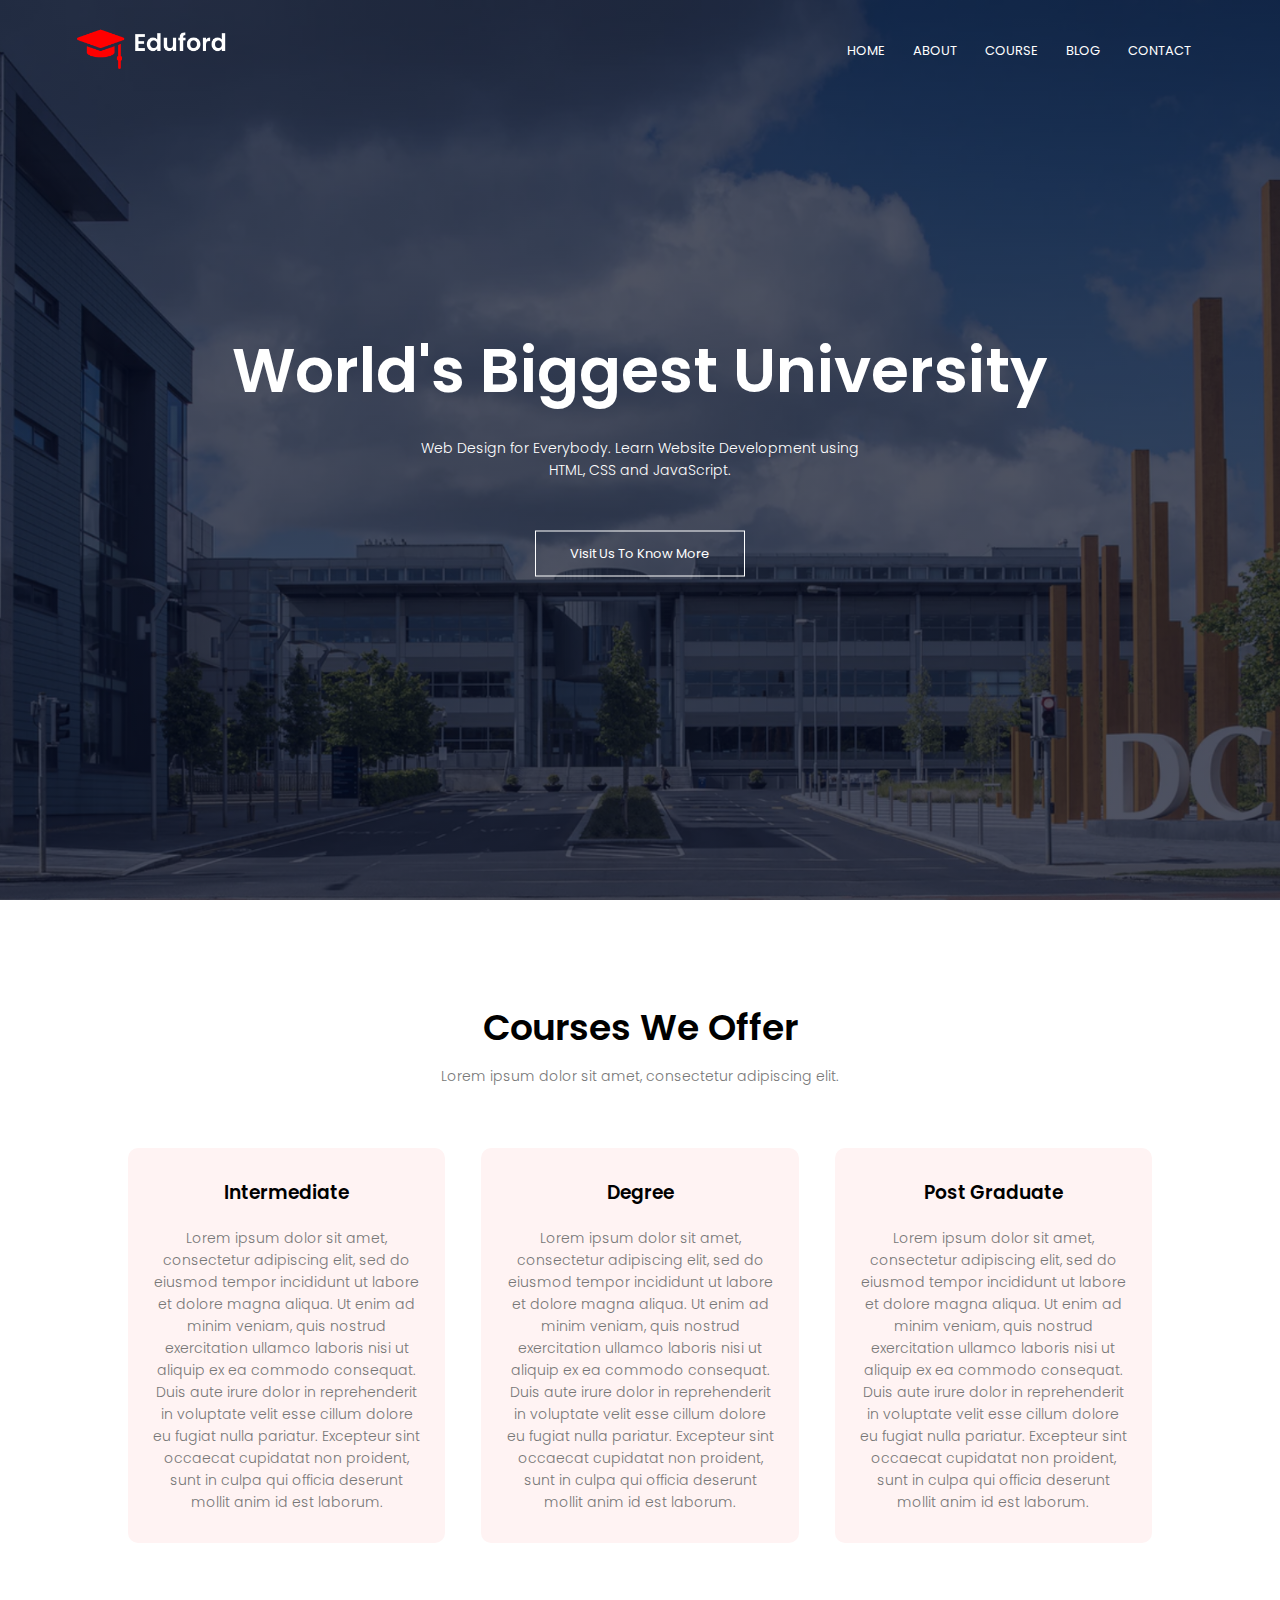
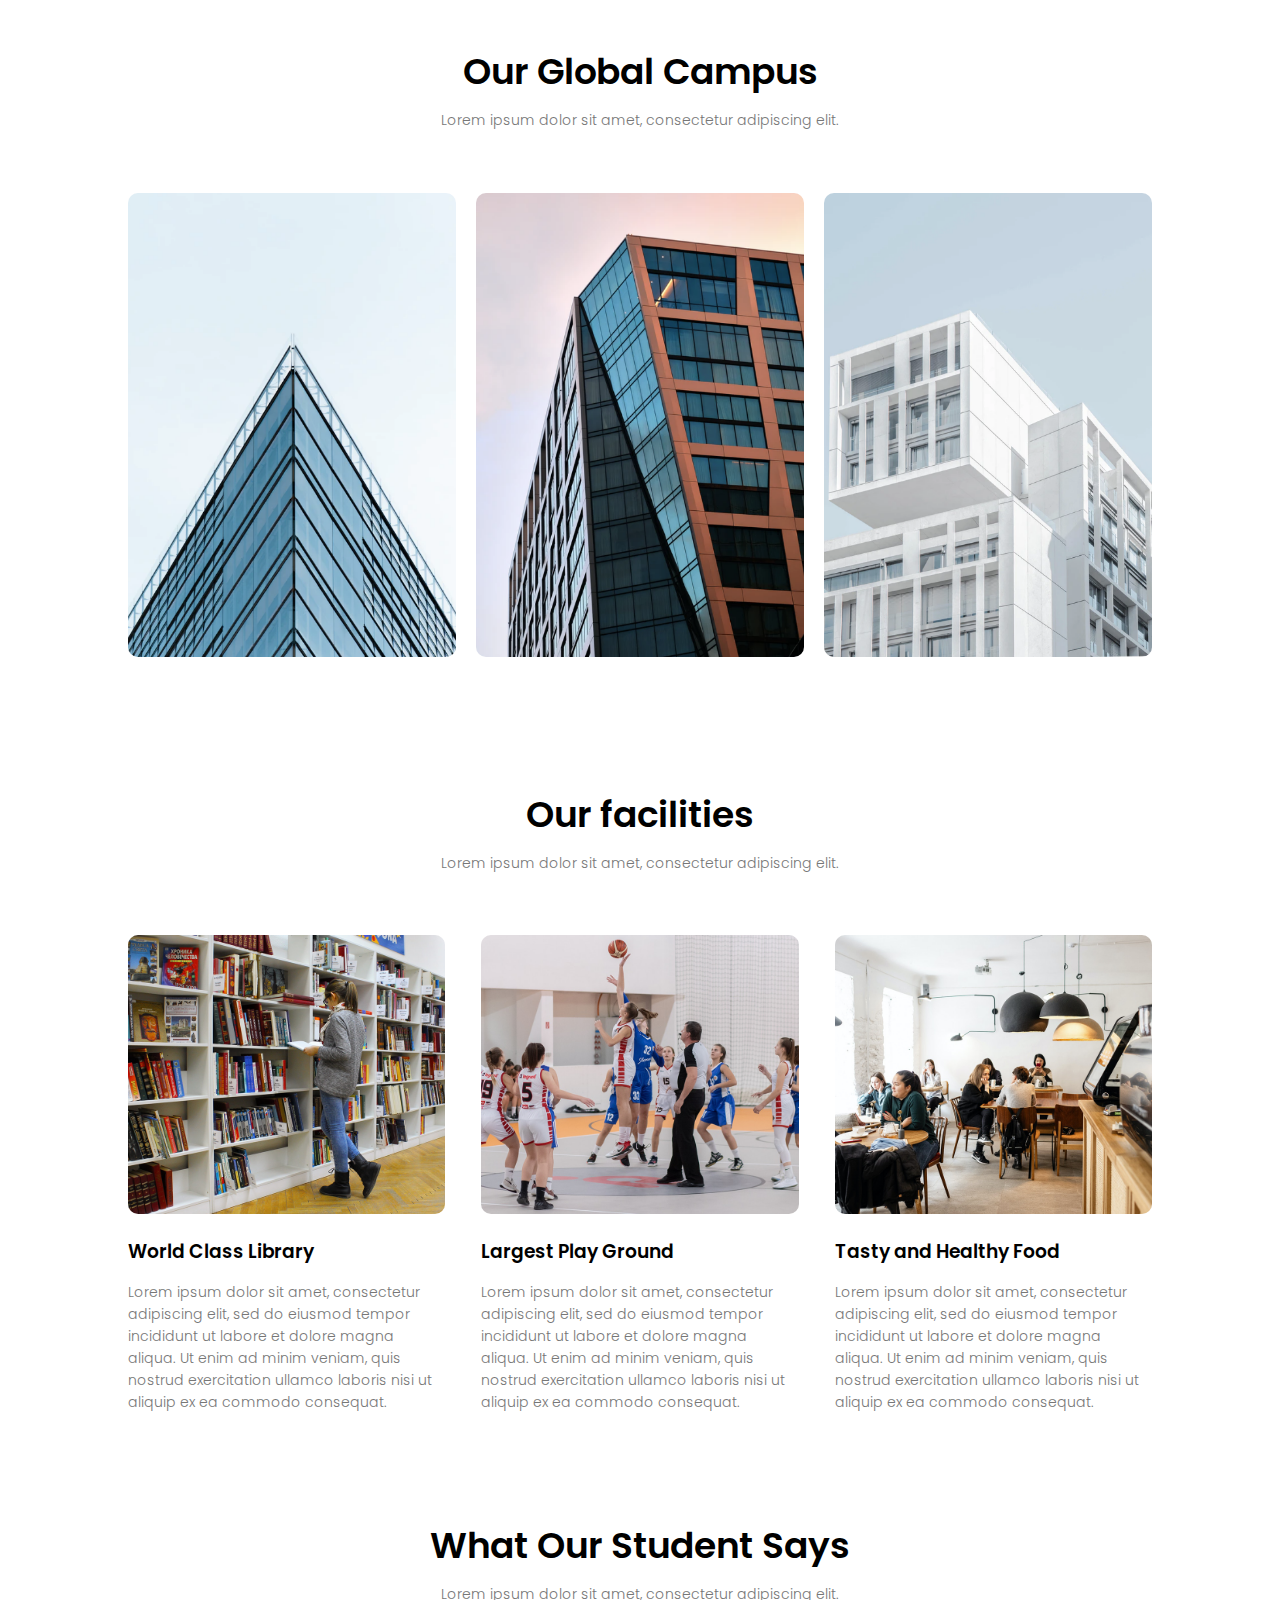
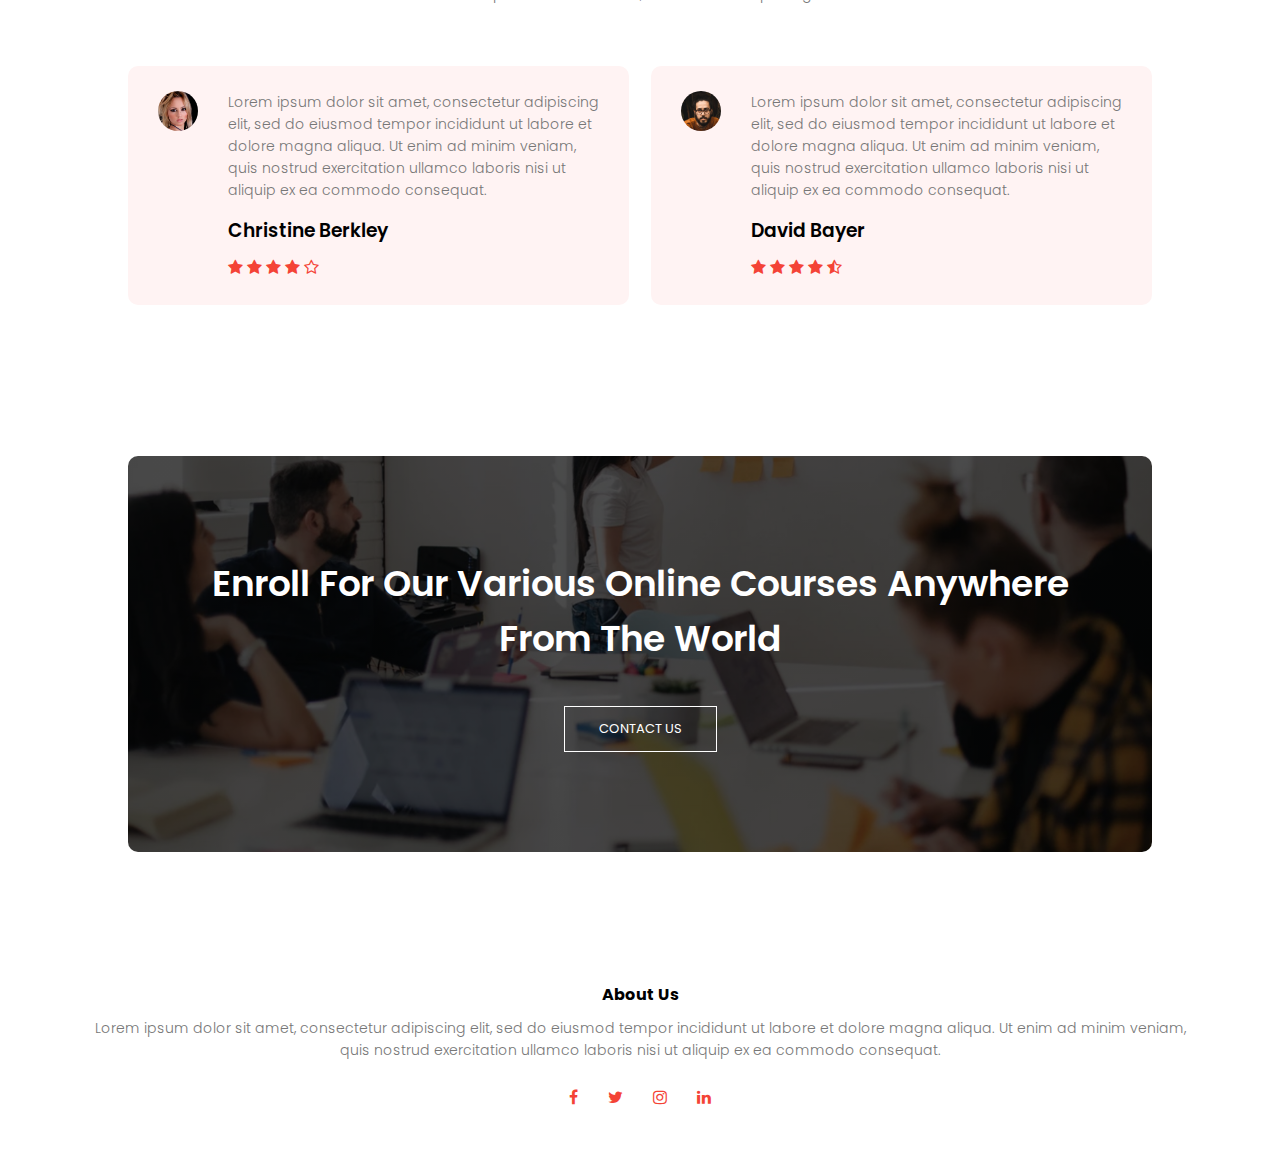
<file: index.html>
<!DOCTYPE html>
<html lang="en">
<head>
    <meta charset="UTF-8">
    <meta http-equiv="X-UA-Compatible" content="IE=edge">
    <meta name="viewport" content="width=device-width, initial-scale=1.0">
    <title>University Website Design</title>
    <link rel="stylesheet" href="style.css">
    <link rel="preconnect" href="https://fonts.googleapis.com">
<link rel="preconnect" href="https://fonts.gstatic.com" crossorigin>
<link href="https://fonts.googleapis.com/css2?family=Poppins:wght@100;200;300;400;600;700&display=swap" rel="stylesheet">
<link rel="stylesheet" href="https://stackpath.bootstrapcdn.com/font-awesome/4.7.0/css/font-awesome.min.css">

</head>
<body>
    <section class="header">

        <nav>
            <a href="index.html"><img src="images/logo.png" alt="Logo"></a>
            <div class="nav-links" id="navLinks">
                <i class="fa fa-times" onclick="hideMenu()"></i>
                <ul>
                    <li><a href="index.html">HOME</a></li>
                    <li><a href="about.html">ABOUT</a></li>
                    <li><a href="course.html">COURSE</a></li>
                    <li><a href="blog.html">BLOG</a></li>
                    <li><a href="contact.html">CONTACT</a></li>
                </ul>
            </div>
            <i class="fa fa-bars"  onclick="showMenu()"></i>
        </nav>

    <div class="textbox">
        <h1>World's Biggest University</h1>
        <p>Web Design for Everybody. Learn Website Development using <br> HTML, CSS and JavaScript.</p>
        <a href="" class="hero-btn">Visit Us To Know More</a>
    </div>
    </section>
    
    <!--Course-->
    
    <section class="course">
        <h1>Courses We Offer</h1>
        <p>Lorem ipsum dolor sit amet, consectetur adipiscing elit.</p>

        <div class="row">
            <div class="course-col">
                <h3>Intermediate</h3>
                <p>Lorem ipsum dolor sit amet, consectetur adipiscing elit, sed do eiusmod tempor incididunt ut labore et dolore magna aliqua.
                     Ut enim ad minim veniam, quis nostrud exercitation ullamco laboris nisi ut aliquip ex ea commodo consequat. Duis aute irure dolor
                      in reprehenderit in voluptate velit esse cillum dolore eu fugiat nulla pariatur.
                     Excepteur sint occaecat cupidatat non proident, sunt in culpa qui officia deserunt mollit anim id est laborum.</p>
            </div>
            <div class="course-col">
                <h3>Degree</h3>
                <p>Lorem ipsum dolor sit amet, consectetur adipiscing elit, sed do eiusmod tempor incididunt ut labore et dolore magna aliqua.
                 Ut enim ad minim veniam, quis nostrud exercitation ullamco laboris nisi ut aliquip ex ea commodo consequat. Duis aute irure dolor
                  in reprehenderit in voluptate velit esse cillum dolore eu fugiat nulla pariatur.
                 Excepteur sint occaecat cupidatat non proident, sunt in culpa qui officia deserunt mollit anim id est laborum.</p>
            </div>
    
            <div class="course-col">
                <h3>Post Graduate</h3>
                <p>Lorem ipsum dolor sit amet, consectetur adipiscing elit, sed do eiusmod tempor incididunt ut labore et dolore magna aliqua.
                Ut enim ad minim veniam, quis nostrud exercitation ullamco laboris nisi ut aliquip ex ea commodo consequat. Duis aute irure dolor
                in reprehenderit in voluptate velit esse cillum dolore eu fugiat nulla pariatur.
                Excepteur sint occaecat cupidatat non proident, sunt in culpa qui officia deserunt mollit anim id est laborum.</p>
            </div>
        </div>
    </section>

    <!---Campus-->
    <section class="campus">
        <h1>Our Global Campus</h1>
        <p>Lorem ipsum dolor sit amet, consectetur adipiscing elit.</p>

        <div class="row">
            <div class="campus-col">
                <img src="images/london.png" alt="London Campus">
                <div class="layer">
                    <h3>LONDON</h3>
                </div>
            </div>
            <div class="campus-col">
                <img src="images/newyork.png" alt="London Campus">
                <div class="layer">
                    <h3>NEW YORK</h3>
                </div>
            </div>
            <div class="campus-col">
                <img src="images/washington.png" alt="London Campus">
                <div class="layer">
                    <h3>LOS ANGELES</h3>
                </div>
            </div>
        </div>
    </section>

<!--Facilities-->

    <section class="facilities">
        <h1>Our facilities</h1>
        <p>Lorem ipsum dolor sit amet, consectetur adipiscing elit.</p>

        <div class="row">
            <div class="facilities-col">
                <img src="images/library.png" alt="Library Facility">
                <h3>World Class Library</h3>
                <p>Lorem ipsum dolor sit amet, consectetur adipiscing elit, sed do eiusmod tempor incididunt ut labore et dolore magna aliqua.
                    Ut enim ad minim veniam, quis nostrud exercitation ullamco laboris nisi ut aliquip ex ea commodo consequat.</p>
            </div>
            <div class="facilities-col">
                <img src="images/basketball.png" alt="Library Facility">
                <h3>Largest Play Ground</h3>
                <p>Lorem ipsum dolor sit amet, consectetur adipiscing elit, sed do eiusmod tempor incididunt ut labore et dolore magna aliqua.
                    Ut enim ad minim veniam, quis nostrud exercitation ullamco laboris nisi ut aliquip ex ea commodo consequat.</p>
            </div>
            <div class="facilities-col">
                <img src="images/cafeteria.png" alt="Library Facility">
                <h3>Tasty and Healthy Food</h3>
                <p>Lorem ipsum dolor sit amet, consectetur adipiscing elit, sed do eiusmod tempor incididunt ut labore et dolore magna aliqua.
                    Ut enim ad minim veniam, quis nostrud exercitation ullamco laboris nisi ut aliquip ex ea commodo consequat.</p>
            </div>
        </div>
    </section>

    <!--------Testimonials--------->

    <section class="testimonials">
        <h1>What Our Student Says</h1>
        <p>Lorem ipsum dolor sit amet, consectetur adipiscing elit.</p>

        <div class="row">
            <div class="testimonial-col">
                <img src="images/user1.jpg" alt="User">
                <div>
                    <p>
                        Lorem ipsum dolor sit amet, consectetur adipiscing elit, sed do eiusmod tempor incididunt ut labore et dolore magna aliqua.
                    Ut enim ad minim veniam, quis nostrud exercitation ullamco laboris nisi ut aliquip ex ea commodo consequat.
                    </p>
                    <h3>Christine Berkley</h3>
                    <i class="fa fa-star"></i>
                    <i class="fa fa-star"></i>
                    <i class="fa fa-star"></i>
                    <i class="fa fa-star"></i>
                    <i class="fa fa-star-o"></i>
                </div>
            </div>
            <div class="testimonial-col">
                <img src="images/user2.jpg" alt="User">
                <div>
                    <p>
                        Lorem ipsum dolor sit amet, consectetur adipiscing elit, sed do eiusmod tempor incididunt ut labore et dolore magna aliqua.
                    Ut enim ad minim veniam, quis nostrud exercitation ullamco laboris nisi ut aliquip ex ea commodo consequat.
                    </p>
                    <h3>David Bayer</h3>
                    <i class="fa fa-star"></i>
                    <i class="fa fa-star"></i>
                    <i class="fa fa-star"></i>
                    <i class="fa fa-star"></i>
                    <i class="fa fa-star-half-o"></i>
                </div>
            </div>
        </div>
    </section>
    
    
    <!--------Call To Action----->
    <section class="cta">
        <h1>Enroll For Our Various Online Courses Anywhere <br> From The World</h1>

        <a href="" class="hero-btn">CONTACT US</a>
    </section>

    <!-----Footer--------->

    <section class="footer">
        <h4>About Us</h4>
        <p> Lorem ipsum dolor sit amet, consectetur adipiscing elit, sed do eiusmod tempor incididunt ut labore et dolore magna aliqua.
            Ut enim ad minim veniam,<br> quis nostrud exercitation ullamco laboris nisi ut aliquip ex ea commodo consequat.</p>
            <div  class="icons">
                <i class="fa fa-facebook"></i>
                <i class="fa fa-twitter"></i>
                <i class="fa fa-instagram"></i>
                <i class="fa fa-linkedin"></i>
            </div>

            
    </section>



    <!--JavaScript for Toggle Menu-->
  <script>
         var navLinks = document.getElementById("navLinks");

         function showMenu() {
             navLinks.style.right = "0";
         }
         function hideMenu() {
             navLinks.style.right = "-200px";
         }
  </script>
</body>
</html>
</file>
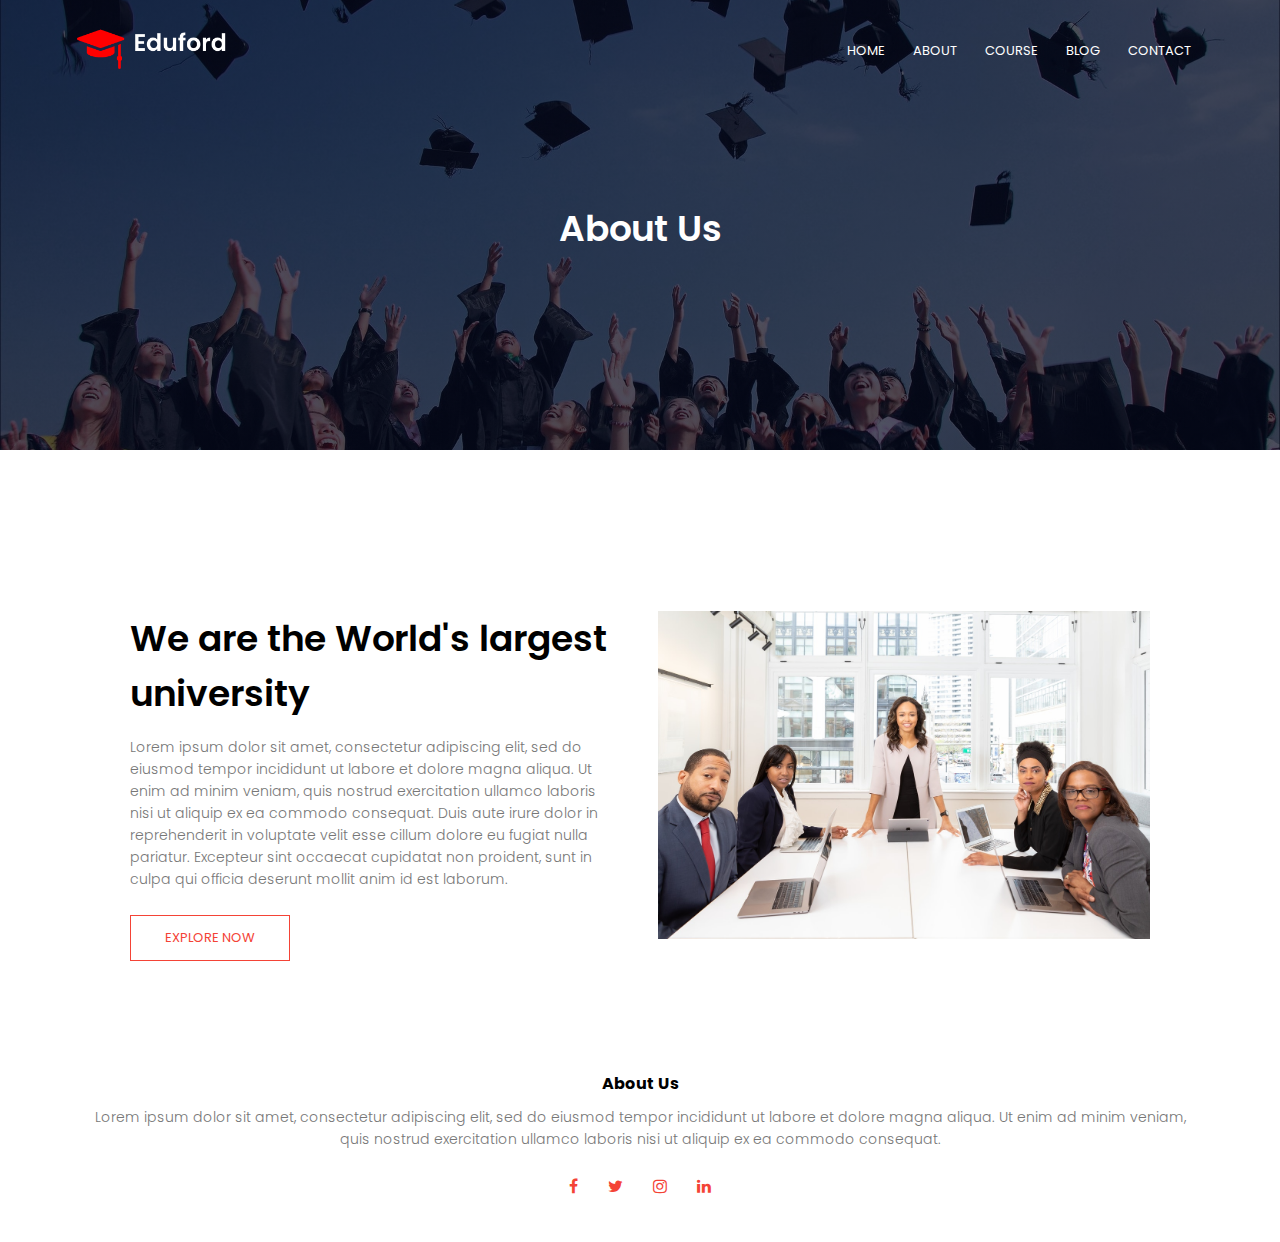
<file: about.html>
<!DOCTYPE html>
<html lang="en">
<head>
    <meta charset="UTF-8">
    <meta http-equiv="X-UA-Compatible" content="IE=edge">
    <meta name="viewport" content="width=device-width, initial-scale=1.0">
    <title>University Website Design</title>
    <link rel="stylesheet" href="style.css">
    <link rel="preconnect" href="https://fonts.googleapis.com">
<link rel="preconnect" href="https://fonts.gstatic.com" crossorigin>
<link href="https://fonts.googleapis.com/css2?family=Poppins:wght@100;200;300;400;600;700&display=swap" rel="stylesheet">
<link rel="stylesheet" href="https://stackpath.bootstrapcdn.com/font-awesome/4.7.0/css/font-awesome.min.css">

</head>
<body>
    <section class="sub-header">

        <nav>
            <a href="index.html"><img src="images/logo.png" alt="Logo"></a>
            <div class="nav-links" id="navLinks">
                <i class="fa fa-times" onclick="hideMenu()"></i>
                <ul>
                    <li><a href="index.html">HOME</a></li>
                    <li><a href="about.html">ABOUT</a></li>
                    <li><a href="course.html">COURSE</a></li>
                    <li><a href="blog.html">BLOG</a></li>
                    <li><a href="contact.html">CONTACT</a></li>
                </ul>
            </div>
            <i class="fa fa-bars"  onclick="showMenu()"></i>
        </nav>

       <h1>About Us</h1>

    </section>
    
   <!---------About Us Content----------->

    <section class="about-us">
        <div class="row">
            <div class="about-col">
                <h1>We are the World's largest university</h1>
                <p>Lorem ipsum dolor sit amet, consectetur adipiscing elit, sed do eiusmod tempor incididunt ut labore et dolore magna aliqua.
                    Ut enim ad minim veniam, quis nostrud exercitation ullamco laboris nisi ut aliquip ex ea commodo consequat. Duis aute irure dolor
                    in reprehenderit in voluptate velit esse cillum dolore eu fugiat nulla pariatur.
                    Excepteur sint occaecat cupidatat non proident, sunt in culpa qui officia deserunt mollit anim id est laborum.</p>
                    <a href="" class="hero-btn red-btn">EXPLORE NOW</a>
            </div>
            <div class="about-col">
                <img src="images/about.jpg" alt="About Us">
            </div>
        </div>
    </section>
    

    <!-----Footer--------->

    <section class="footer">
        <h4>About Us</h4>
        <p> Lorem ipsum dolor sit amet, consectetur adipiscing elit, sed do eiusmod tempor incididunt ut labore et dolore magna aliqua.
            Ut enim ad minim veniam,<br> quis nostrud exercitation ullamco laboris nisi ut aliquip ex ea commodo consequat.</p>
            <div  class="icons">
                <i class="fa fa-facebook"></i>
                <i class="fa fa-twitter"></i>
                <i class="fa fa-instagram"></i>
                <i class="fa fa-linkedin"></i>
            </div>

            
    </section>



    <!--JavaScript for Toggle Menu-->
  <script>
         var navLinks = document.getElementById("navLinks");

         function showMenu() {
             navLinks.style.right = "0";
         }
         function hideMenu() {
             navLinks.style.right = "-200px";
         }
  </script>
</body>
</html>
</file>
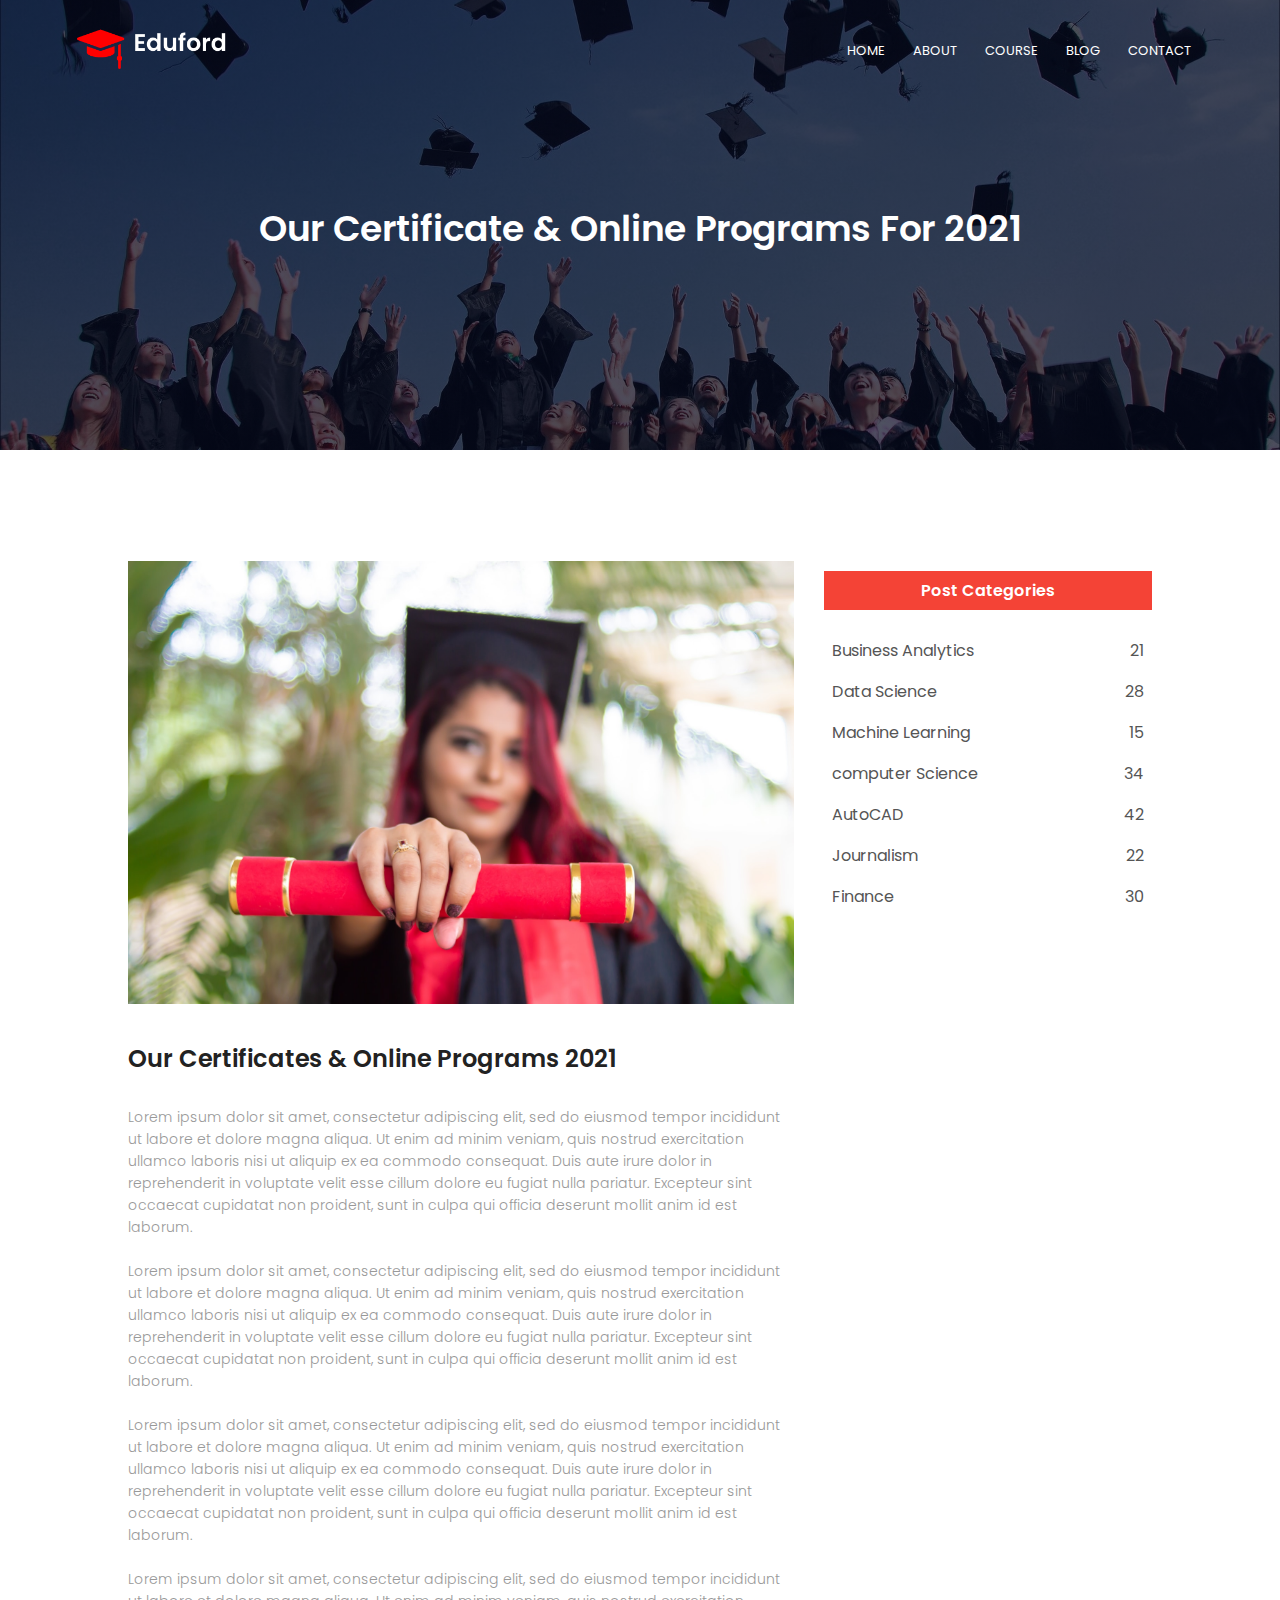
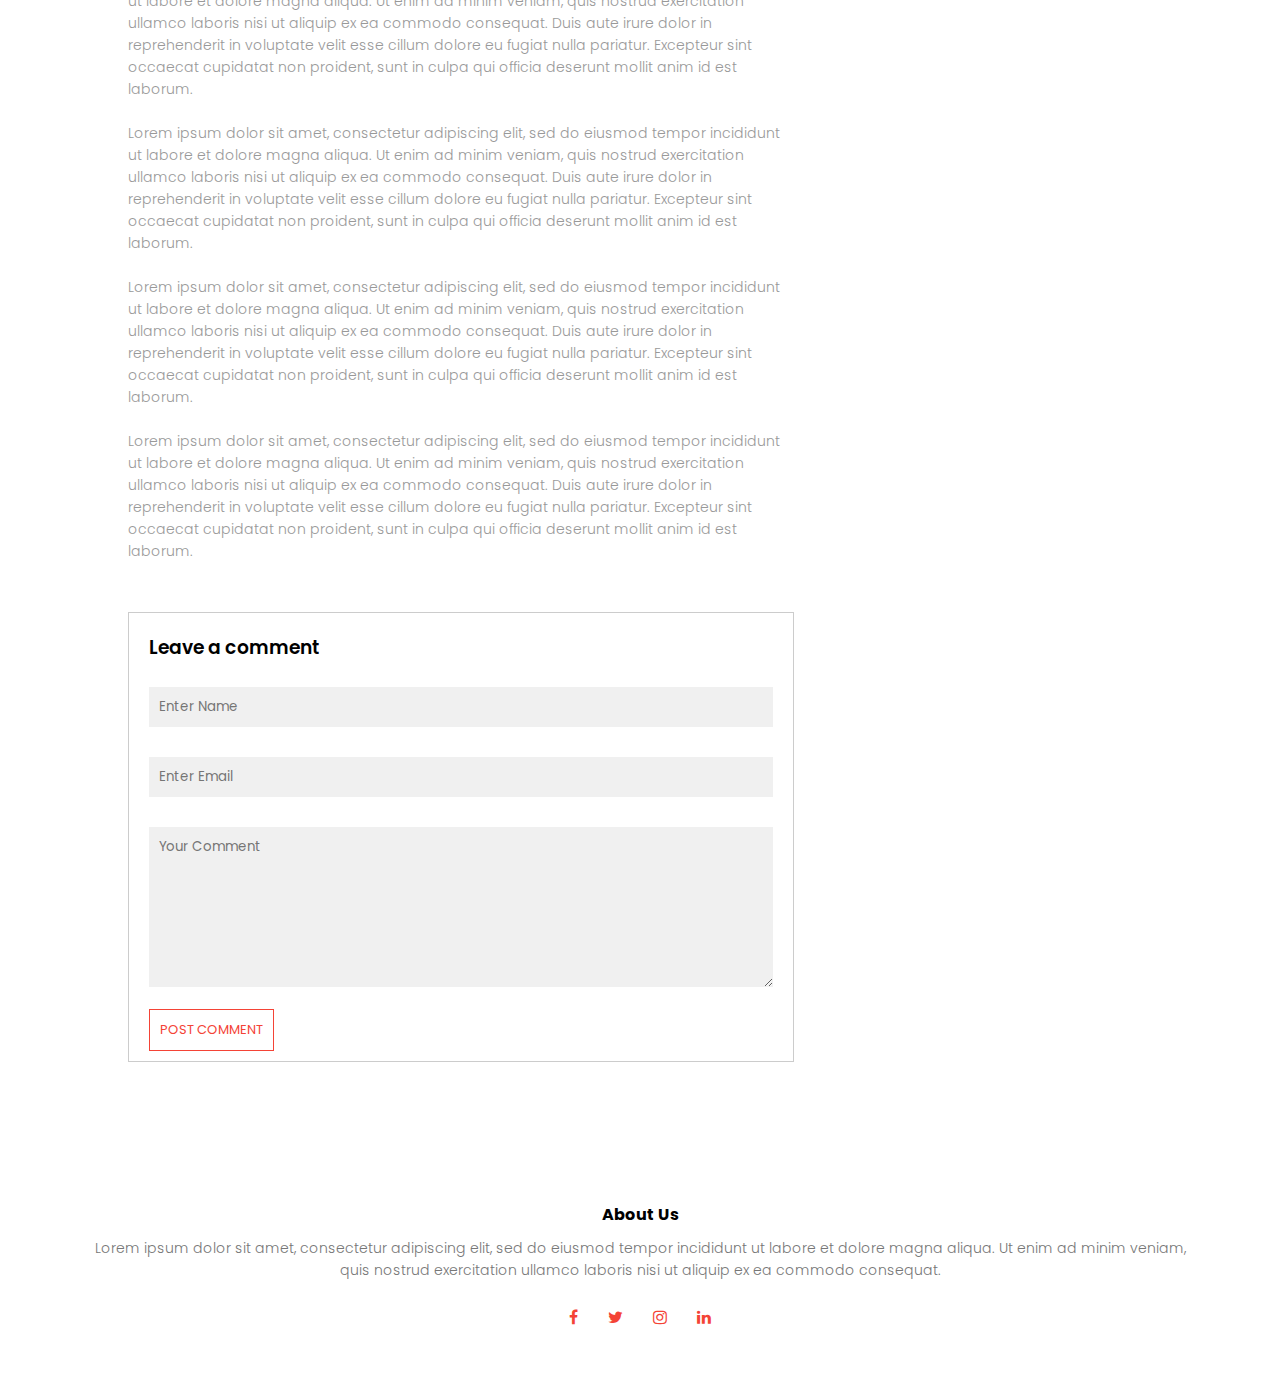
<file: blog.html>
<!DOCTYPE html>
<html lang="en">
<head>
    <meta charset="UTF-8">
    <meta http-equiv="X-UA-Compatible" content="IE=edge">
    <meta name="viewport" content="width=device-width, initial-scale=1.0">
    <title>University Website Design</title>
    <link rel="stylesheet" href="style.css">
    <link rel="preconnect" href="https://fonts.googleapis.com">
<link rel="preconnect" href="https://fonts.gstatic.com" crossorigin>
<link href="https://fonts.googleapis.com/css2?family=Poppins:wght@100;200;300;400;600;700&display=swap" rel="stylesheet">
<link rel="stylesheet" href="https://stackpath.bootstrapcdn.com/font-awesome/4.7.0/css/font-awesome.min.css">

</head>
<body>
    <section class="sub-header">

        <nav>
            <a href="index.html"><img src="images/logo.png" alt="Logo"></a>
            <div class="nav-links" id="navLinks">
                <i class="fa fa-times" onclick="hideMenu()"></i>
                <ul>
                    <li><a href="index.html">HOME</a></li>
                    <li><a href="about.html">ABOUT</a></li>
                    <li><a href="course.html">COURSE</a></li>
                    <li><a href="blog.html">BLOG</a></li>
                    <li><a href="contact.html">CONTACT</a></li>
                </ul>
            </div>
            <i class="fa fa-bars"  onclick="showMenu()"></i>
        </nav>

       <h1>Our Certificate & Online Programs For 2021</h1>

    </section>
    
   <!---------Blog----------->

       <section class="blog-content">
           <div class="row">
               <div class="blog-left">
                    <img src="images/certificate.jpg" alt="Certificates">
                    <h2>Our Certificates & Online Programs 2021</h2>

                    <p>
                        Lorem ipsum dolor sit amet, consectetur adipiscing elit, sed do eiusmod tempor incididunt ut labore et dolore magna aliqua.
                Ut enim ad minim veniam, quis nostrud exercitation ullamco laboris nisi ut aliquip ex ea commodo consequat. Duis aute irure dolor
                in reprehenderit in voluptate velit esse cillum dolore eu fugiat nulla pariatur.
                Excepteur sint occaecat cupidatat non proident, sunt in culpa qui officia deserunt mollit anim id est laborum.
                <br><br>
                Lorem ipsum dolor sit amet, consectetur adipiscing elit, sed do eiusmod tempor incididunt ut labore et dolore magna aliqua.
                Ut enim ad minim veniam, quis nostrud exercitation ullamco laboris nisi ut aliquip ex ea commodo consequat. Duis aute irure dolor
                in reprehenderit in voluptate velit esse cillum dolore eu fugiat nulla pariatur.
                Excepteur sint occaecat cupidatat non proident, sunt in culpa qui officia deserunt mollit anim id est laborum.
                <br><br>
                Lorem ipsum dolor sit amet, consectetur adipiscing elit, sed do eiusmod tempor incididunt ut labore et dolore magna aliqua.
                Ut enim ad minim veniam, quis nostrud exercitation ullamco laboris nisi ut aliquip ex ea commodo consequat. Duis aute irure dolor
                in reprehenderit in voluptate velit esse cillum dolore eu fugiat nulla pariatur.
                Excepteur sint occaecat cupidatat non proident, sunt in culpa qui officia deserunt mollit anim id est laborum.
                <br><br>
                Lorem ipsum dolor sit amet, consectetur adipiscing elit, sed do eiusmod tempor incididunt ut labore et dolore magna aliqua.
                Ut enim ad minim veniam, quis nostrud exercitation ullamco laboris nisi ut aliquip ex ea commodo consequat. Duis aute irure dolor
                in reprehenderit in voluptate velit esse cillum dolore eu fugiat nulla pariatur.
                Excepteur sint occaecat cupidatat non proident, sunt in culpa qui officia deserunt mollit anim id est laborum.
                <br><br>
                Lorem ipsum dolor sit amet, consectetur adipiscing elit, sed do eiusmod tempor incididunt ut labore et dolore magna aliqua.
                Ut enim ad minim veniam, quis nostrud exercitation ullamco laboris nisi ut aliquip ex ea commodo consequat. Duis aute irure dolor
                in reprehenderit in voluptate velit esse cillum dolore eu fugiat nulla pariatur.
                Excepteur sint occaecat cupidatat non proident, sunt in culpa qui officia deserunt mollit anim id est laborum.
                <br><br>
                Lorem ipsum dolor sit amet, consectetur adipiscing elit, sed do eiusmod tempor incididunt ut labore et dolore magna aliqua.
                Ut enim ad minim veniam, quis nostrud exercitation ullamco laboris nisi ut aliquip ex ea commodo consequat. Duis aute irure dolor
                in reprehenderit in voluptate velit esse cillum dolore eu fugiat nulla pariatur.
                Excepteur sint occaecat cupidatat non proident, sunt in culpa qui officia deserunt mollit anim id est laborum.
                <br><br>
                Lorem ipsum dolor sit amet, consectetur adipiscing elit, sed do eiusmod tempor incididunt ut labore et dolore magna aliqua.
                Ut enim ad minim veniam, quis nostrud exercitation ullamco laboris nisi ut aliquip ex ea commodo consequat. Duis aute irure dolor
                in reprehenderit in voluptate velit esse cillum dolore eu fugiat nulla pariatur.
                Excepteur sint occaecat cupidatat non proident, sunt in culpa qui officia deserunt mollit anim id est laborum.
             </p>


                <div class="comment-box">
                    <h3>Leave a comment</h3>
                    <form action="" class="comment-form">
                        <input type="text" placeholder="Enter Name">
                        <input type="email"placeholder="Enter Email">
                        <textarea rows="7" placeholder="Your Comment"></textarea>

                        <button type="submit" class="hero-btn red-btn">POST COMMENT</button>
                    </form>
                </div>
               </div>
               <div class="blog-right">
                    <h3>Post Categories</h3>
                    <div>
                        <span>Business Analytics</span>
                        <span>21</span>
                    </div>
                    <div>
                        <span>Data Science</span>
                        <span>28</span>
                    </div>
                    <div>
                        <span>Machine Learning</span>
                        <span>15</span>
                    </div>
                    <div>
                        <span>computer Science</span>
                        <span>34</span>
                    </div>
                    <div>
                        <span>AutoCAD</span>
                        <span>42</span>
                    </div>
                    <div>
                        <span>Journalism</span>
                        <span>22</span>
                    </div>
                    <div>
                        <span>Finance</span>
                        <span>30</span>
                    </div>
               </div>
           </div>
       </section>
    

    <!-----Footer--------->

    <section class="footer">
        <h4>About Us</h4>
        <p> Lorem ipsum dolor sit amet, consectetur adipiscing elit, sed do eiusmod tempor incididunt ut labore et dolore magna aliqua.
            Ut enim ad minim veniam,<br> quis nostrud exercitation ullamco laboris nisi ut aliquip ex ea commodo consequat.</p>
            <div  class="icons">
                <i class="fa fa-facebook"></i>
                <i class="fa fa-twitter"></i>
                <i class="fa fa-instagram"></i>
                <i class="fa fa-linkedin"></i>
            </div>

            
    </section>



    <!--JavaScript for Toggle Menu-->
  <script>
         var navLinks = document.getElementById("navLinks");

         function showMenu() {
             navLinks.style.right = "0";
         }
         function hideMenu() {
             navLinks.style.right = "-200px";
         }
  </script>
</body>
</html>
</file>
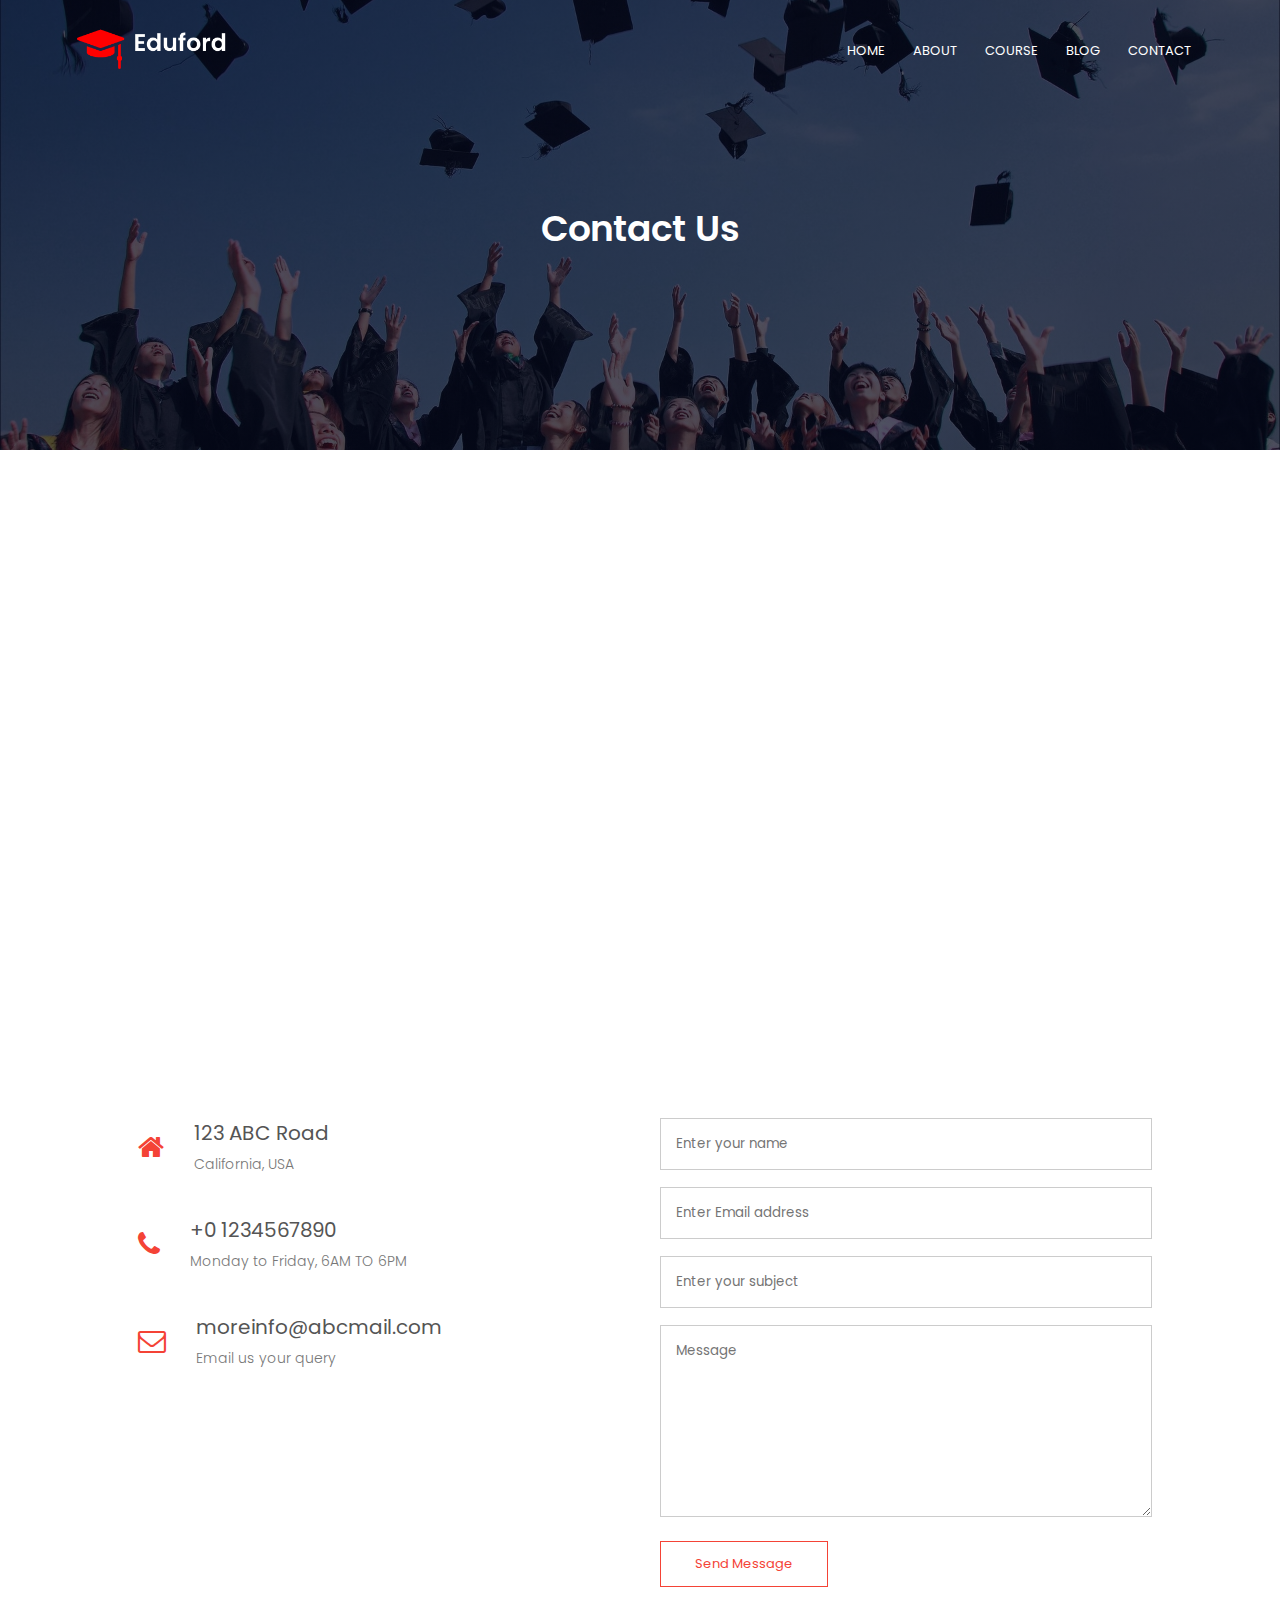
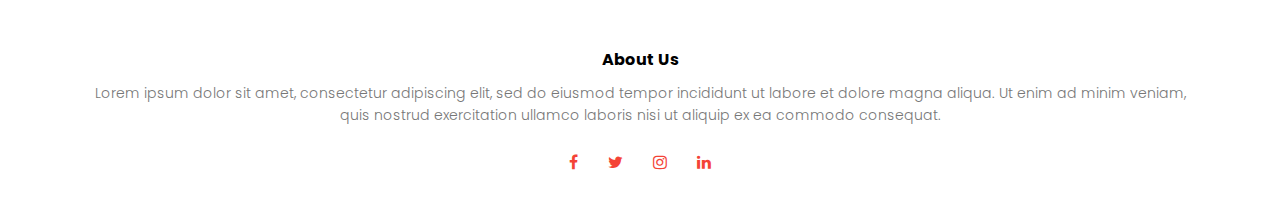
<file: contact.html>
<!DOCTYPE html>
<html lang="en">
<head>
    <meta charset="UTF-8">
    <meta http-equiv="X-UA-Compatible" content="IE=edge">
    <meta name="viewport" content="width=device-width, initial-scale=1.0">
    <title>University Website Design</title>
    <link rel="stylesheet" href="style.css">
    <link rel="preconnect" href="https://fonts.googleapis.com">
<link rel="preconnect" href="https://fonts.gstatic.com" crossorigin>
<link href="https://fonts.googleapis.com/css2?family=Poppins:wght@100;200;300;400;600;700&display=swap" rel="stylesheet">
<link rel="stylesheet" href="https://stackpath.bootstrapcdn.com/font-awesome/4.7.0/css/font-awesome.min.css">

</head>
<body>
    <section class="sub-header">

        <nav>
            <a href="index.html"><img src="images/logo.png" alt="Logo"></a>
            <div class="nav-links" id="navLinks">
                <i class="fa fa-times" onclick="hideMenu()"></i>
                <ul>
                    <li><a href="index.html">HOME</a></li>
                    <li><a href="about.html">ABOUT</a></li>
                    <li><a href="course.html">COURSE</a></li>
                    <li><a href="blog.html">BLOG</a></li>
                    <li><a href="contact.html">CONTACT</a></li>
                </ul>
            </div>
            <i class="fa fa-bars"  onclick="showMenu()"></i>
        </nav>

       <h1>Contact Us</h1>

    </section>
    
   <!---------Contact Us Content----------->

    <section class="location">
        <iframe src="https://www.google.com/maps/embed?pb=!1m18!1m12!1m3!1d106235.75124904822!2d-117.8434290302983!3d33.686501992707704!2m3!1f0!2f0!3f0!3m2!1i1024!2i768!4f13.1!3m3!1m2!1s0x80dcdd0e689140e3%3A0xa77ab575604a9a39!2sIrvine%2C%20CA!5e0!3m2!1sen!2sus!4v1630354390362!5m2!1sen!2sus"
         width="600" height="450" style="border:0;" allowfullscreen="" loading="lazy"></iframe>
    </section>
    
    <section class="contact-us">
        <div class="row">
            <div class="contact-col">
                <div>
                    <i class="fa fa-home"></i>
                    <span>
                        <h5>123 ABC Road</h5>
                        <p>California, USA</p>
                    </span>
                </div>
                <div>
                    <i class="fa fa-phone"></i>
                    <span>
                        <h5>+0 1234567890</h5>
                        <p>Monday to Friday, 6AM TO 6PM</p>
                    </span>
                </div>
                <div>
                    <i class="fa fa-envelope-o"></i>
                    <span>
                        <h5>moreinfo@abcmail.com</h5>
                        <p>Email us your query</p>
                    </span>
                </div>
            </div>
            <div class="contact-col">

                <form action="">
                    <input type="text" name="name" placeholder="Enter your name" required>
                    <input type="email" name="email" placeholder="Enter Email address" required>
                    <input type="text" name="subject" placeholder="Enter your subject" required>
                    <textarea rows="8" name="message" placeholder="Message" required></textarea>
                    <button type="submit" class="hero-btn red-btn">Send Message</button>
                </form>
            </div>
        </div>
    </section>

    <!-----Footer--------->

    <section class="footer">
        <h4>About Us</h4>
        <p> Lorem ipsum dolor sit amet, consectetur adipiscing elit, sed do eiusmod tempor incididunt ut labore et dolore magna aliqua.
            Ut enim ad minim veniam,<br> quis nostrud exercitation ullamco laboris nisi ut aliquip ex ea commodo consequat.</p>
            <div  class="icons">
                <i class="fa fa-facebook"></i>
                <i class="fa fa-twitter"></i>
                <i class="fa fa-instagram"></i>
                <i class="fa fa-linkedin"></i>
            </div>

            
    </section>



    <!--JavaScript for Toggle Menu-->
  <script>
         var navLinks = document.getElementById("navLinks");

         function showMenu() {
             navLinks.style.right = "0";
         }
         function hideMenu() {
             navLinks.style.right = "-200px";
         }
  </script>
</body>
</html>
</file>
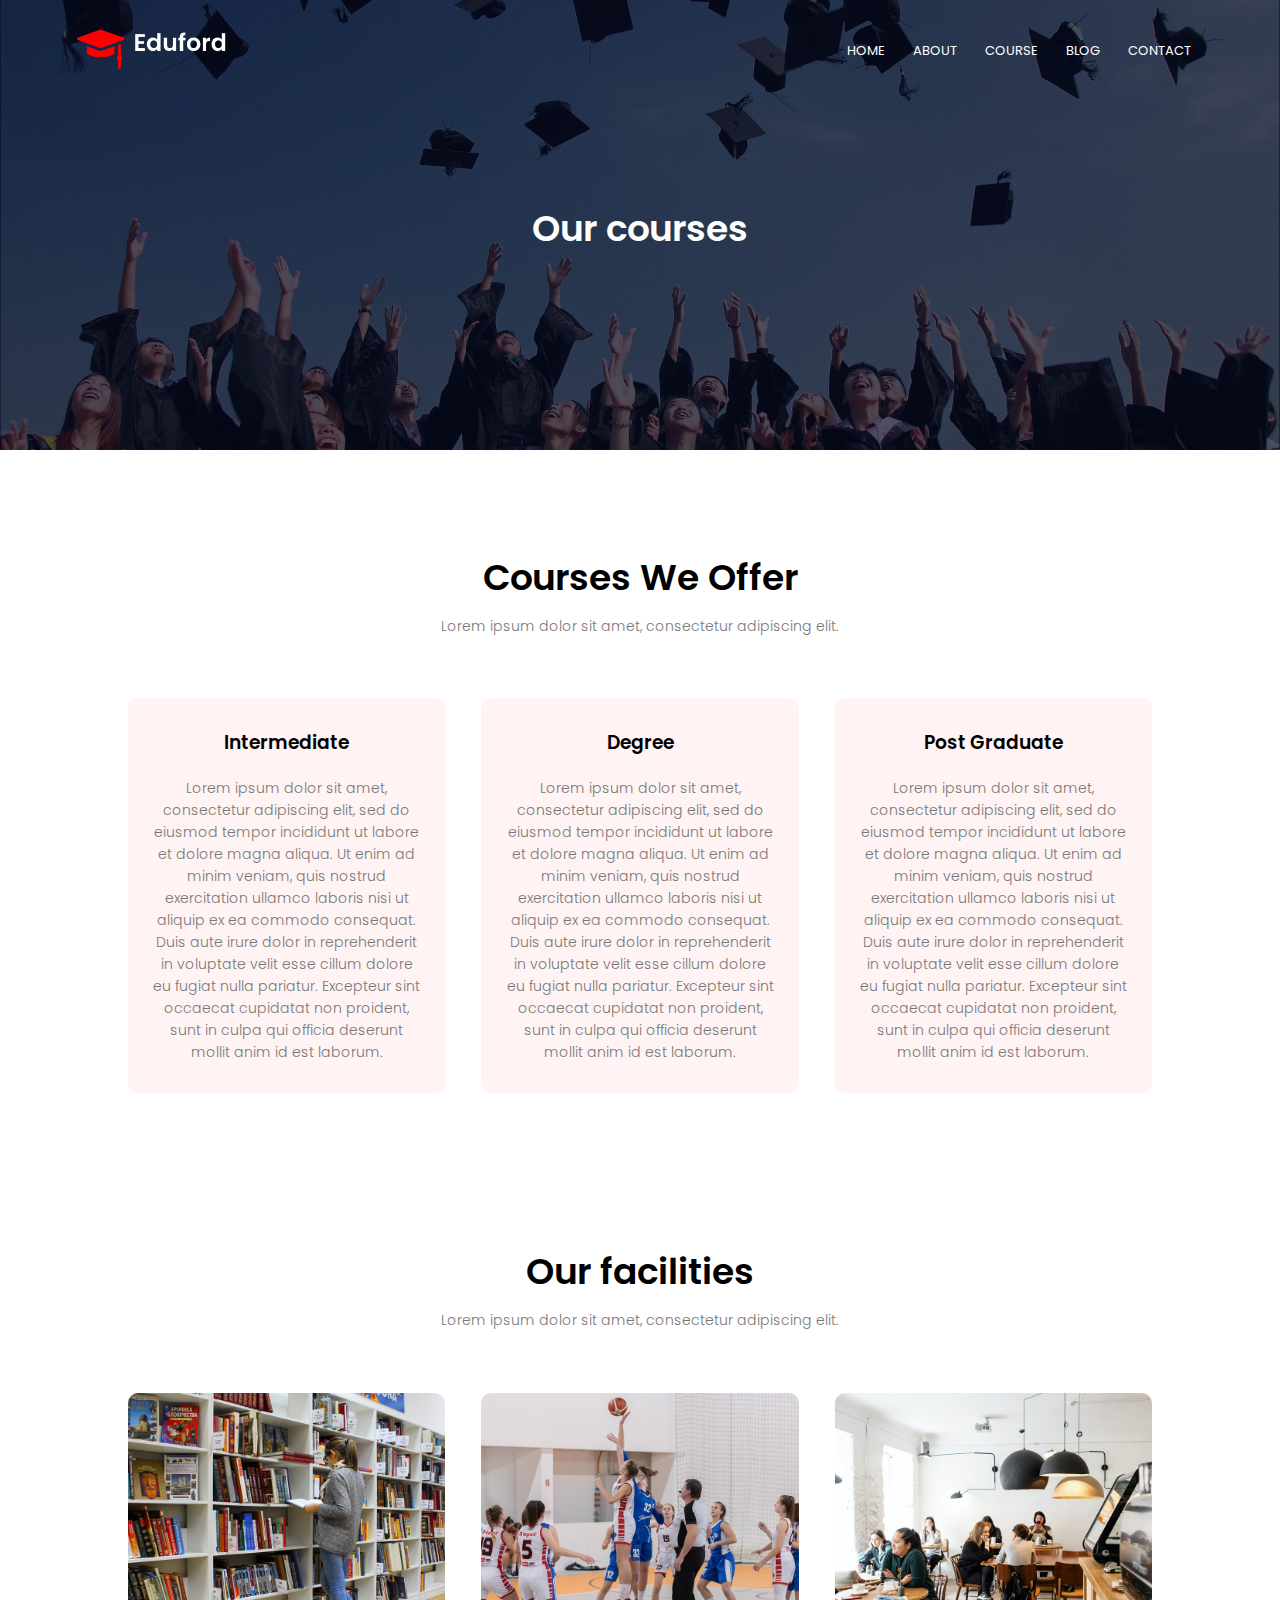
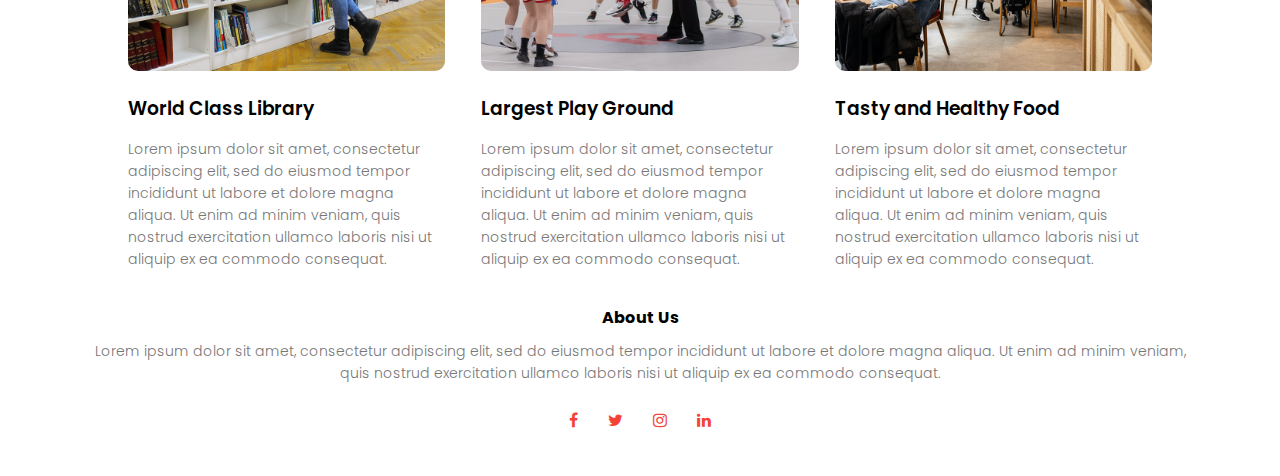
<file: course.html>
<!DOCTYPE html>
<html lang="en">
<head>
    <meta charset="UTF-8">
    <meta http-equiv="X-UA-Compatible" content="IE=edge">
    <meta name="viewport" content="width=device-width, initial-scale=1.0">
    <title>University Website Design</title>
    <link rel="stylesheet" href="style.css">
    <link rel="preconnect" href="https://fonts.googleapis.com">
<link rel="preconnect" href="https://fonts.gstatic.com" crossorigin>
<link href="https://fonts.googleapis.com/css2?family=Poppins:wght@100;200;300;400;600;700&display=swap" rel="stylesheet">
<link rel="stylesheet" href="https://stackpath.bootstrapcdn.com/font-awesome/4.7.0/css/font-awesome.min.css">

</head>
<body>
    <section class="sub-header">

        <nav>
            <a href="index.html"><img src="images/logo.png" alt="Logo"></a>
            <div class="nav-links" id="navLinks">
                <i class="fa fa-times" onclick="hideMenu()"></i>
                <ul>
                    <li><a href="index.html">HOME</a></li>
                    <li><a href="about.html">ABOUT</a></li>
                    <li><a href="course.html">COURSE</a></li>
                    <li><a href="blog.html">BLOG</a></li>
                    <li><a href="contact.html">CONTACT</a></li>
                </ul>
            </div>
            <i class="fa fa-bars"  onclick="showMenu()"></i>
        </nav>

       <h1>Our courses</h1>

    </section>
    
   <!---------Course----------->

   <section class="course">
    <h1>Courses We Offer</h1>
    <p>Lorem ipsum dolor sit amet, consectetur adipiscing elit.</p>

    <div class="row">
        <div class="course-col">
            <h3>Intermediate</h3>
            <p>Lorem ipsum dolor sit amet, consectetur adipiscing elit, sed do eiusmod tempor incididunt ut labore et dolore magna aliqua.
                 Ut enim ad minim veniam, quis nostrud exercitation ullamco laboris nisi ut aliquip ex ea commodo consequat. Duis aute irure dolor
                  in reprehenderit in voluptate velit esse cillum dolore eu fugiat nulla pariatur.
                 Excepteur sint occaecat cupidatat non proident, sunt in culpa qui officia deserunt mollit anim id est laborum.</p>
        </div>
        <div class="course-col">
            <h3>Degree</h3>
            <p>Lorem ipsum dolor sit amet, consectetur adipiscing elit, sed do eiusmod tempor incididunt ut labore et dolore magna aliqua.
             Ut enim ad minim veniam, quis nostrud exercitation ullamco laboris nisi ut aliquip ex ea commodo consequat. Duis aute irure dolor
              in reprehenderit in voluptate velit esse cillum dolore eu fugiat nulla pariatur.
             Excepteur sint occaecat cupidatat non proident, sunt in culpa qui officia deserunt mollit anim id est laborum.</p>
        </div>

        <div class="course-col">
            <h3>Post Graduate</h3>
            <p>Lorem ipsum dolor sit amet, consectetur adipiscing elit, sed do eiusmod tempor incididunt ut labore et dolore magna aliqua.
            Ut enim ad minim veniam, quis nostrud exercitation ullamco laboris nisi ut aliquip ex ea commodo consequat. Duis aute irure dolor
            in reprehenderit in voluptate velit esse cillum dolore eu fugiat nulla pariatur.
            Excepteur sint occaecat cupidatat non proident, sunt in culpa qui officia deserunt mollit anim id est laborum.</p>
        </div>
    </div>
</section>

<!--Facilities-->

<section class="facilities">
    <h1>Our facilities</h1>
    <p>Lorem ipsum dolor sit amet, consectetur adipiscing elit.</p>

    <div class="row">
        <div class="facilities-col">
            <img src="images/library.png" alt="Library Facility">
            <h3>World Class Library</h3>
            <p>Lorem ipsum dolor sit amet, consectetur adipiscing elit, sed do eiusmod tempor incididunt ut labore et dolore magna aliqua.
                Ut enim ad minim veniam, quis nostrud exercitation ullamco laboris nisi ut aliquip ex ea commodo consequat.</p>
        </div>
        <div class="facilities-col">
            <img src="images/basketball.png" alt="Library Facility">
            <h3>Largest Play Ground</h3>
            <p>Lorem ipsum dolor sit amet, consectetur adipiscing elit, sed do eiusmod tempor incididunt ut labore et dolore magna aliqua.
                Ut enim ad minim veniam, quis nostrud exercitation ullamco laboris nisi ut aliquip ex ea commodo consequat.</p>
        </div>
        <div class="facilities-col">
            <img src="images/cafeteria.png" alt="Library Facility">
            <h3>Tasty and Healthy Food</h3>
            <p>Lorem ipsum dolor sit amet, consectetur adipiscing elit, sed do eiusmod tempor incididunt ut labore et dolore magna aliqua.
                Ut enim ad minim veniam, quis nostrud exercitation ullamco laboris nisi ut aliquip ex ea commodo consequat.</p>
        </div>
    </div>
</section>

    

    <!-----Footer--------->

    <section class="footer">
        <h4>About Us</h4>
        <p> Lorem ipsum dolor sit amet, consectetur adipiscing elit, sed do eiusmod tempor incididunt ut labore et dolore magna aliqua.
            Ut enim ad minim veniam,<br> quis nostrud exercitation ullamco laboris nisi ut aliquip ex ea commodo consequat.</p>
            <div  class="icons">
                <i class="fa fa-facebook"></i>
                <i class="fa fa-twitter"></i>
                <i class="fa fa-instagram"></i>
                <i class="fa fa-linkedin"></i>
            </div>

            
    </section>



    <!--JavaScript for Toggle Menu-->
  <script>
         var navLinks = document.getElementById("navLinks");

         function showMenu() {
             navLinks.style.right = "0";
         }
         function hideMenu() {
             navLinks.style.right = "-200px";
         }
  </script>
</body>
</html>
</file>
<file: style.css>
* {
    margin: 0;
    padding: 0;
    font-family: 'Poppins', sans-serif;
}

.header {
    min-height: 100vh;
    width: 100%;
    background-image: linear-gradient(rgba(4,9,30,0.7), rgba(4, 9, 30, 0.7)), url('images/banner.png');
    background-position: center;
    background-size: cover;
    position: relative;
}

nav {
    display: flex;
    padding: 2% 6%;
    justify-content: space-between;
    align-items: center;
}

nav img {
    width: 150px;

}

.nav-links {
    flex: 1;
    text-align: right;

}

.nav-links ul li {
    list-style: none;
    display: inline-block;
    padding: 8px 12px;
    position: relative;
}

.nav-links ul li a {
    color: #fff;
    text-decoration: none;
    font-size: 13px;
}

.nav-links ul li::after {
    content: '';
    width: 0%;
    height: 2px;
    background: #f44336;
    display: block;
    margin: auto;
    transition: 0.5s;
}

.nav-links ul li:hover::after {
    width: 100%;
}

.textbox {
    width: 90%;
    color: #fff;
    position: absolute;
    top: 50%;
    left: 50%;
    transform: translate(-50%, -50%);
    text-align: center;

}

.textbox h1{
    font-size: 62px;
}

.textbox p {
    margin: 10px 0 40px;
    color: #fff;
    font-size: 14px;

}

.hero-btn {
    display: inline-block;
    text-decoration: none;
    color: #fff;
    border: 1px solid#fff;
    padding: 12px 34px;
    font-size: 13px;
    background: transparent;
    position: relative;
    cursor: pointer;
}

.hero-btn:hover {
    border: 1px solid #f44336;
    background: #f44336;
    transition: 1s;
}

nav .fa {
    display: none;
}

@media(max-width: 700px){
    .textbox h1 {
        font-size: 20px;
    }
    .nav-links ul li{
        display: block;

    }
    .nav-links {
        position: fixed;
        background: #f44336;
        height: 100vh;
        width: 200px;
        top: 0;
        right: -200px;
        text-align: left;
        z-index: 2;
        transition: 1s;
    }

    nav .fa {
        display: block;
        color: #fff;
        margin: 10px;
        font-size: 22px;
        cursor: pointer;
    }

    .nav-links ul {
        padding: 30px;
    }
}

/*Course*/

.course {
    width: 80%;
    margin: auto;
    text-align: center;
    padding-top: 100px;
}

h1{
    font-size: 36px;
    font-weight: 600;
}

p{
    color: #777;
    font-size: 14px;
    font-weight: 300;
    line-height: 22px;
    padding: 10px;
    
}

.row {
    margin-top: 5%;
    display: flex;
    justify-content: space-between;

}

.course-col {
    flex-basis: 31%;
    background: #fff3f3;
    border-radius: 10px;
    margin-bottom: 5%;
    padding: 20px 12px;
    box-sizing: border-box;
    transition: 0.5s;
}

h3 {
    text-align: center;
    font-weight: 600;
    margin: 10px 0;
}

.course-col:hover {
        box-shadow: 0 0 20px 0px rgba(0, 0,0,0.2);
}

@media(max-width: 700px) {
    .row {
        flex-direction: column;
    }
}
/*-------Campus------*/
.campus {
    width: 80%;
    margin: auto;
    text-align: center;
    padding-top: 50px;
}

.campus-col {
    flex-basis: 32%;
    border-radius: 10px;
    margin-bottom: 30px;
    position: relative;
    overflow: hidden;
}

.campus-col img {
        width: 100%;
        display: block;
}

.layer {
    background: transparent;
    height: 100%;
    width: 100%;
    position: absolute;
    top: 0;
    left: 0;
    transition: 0.5s;
}

.layer:hover {
    background: rgba(226, 0,0,0.7);
}

.layer h3 {
    width: 100%;
    font-weight: 500;
    color: #fff;
    font-size: 26px;
    bottom: 0;
    left: 50%;
    transform: translateX(-50%);
    position: absolute;
    opacity: 0;
    transition: 0.5s;
}

.layer:hover h3{
    bottom: 49%;
    opacity: 1;
}
/*-------Facilities--------*/
.facilities {
    width: 80%;
    margin: auto;
    text-align: center;
    padding-top: 100px;
}

.facilities-col {
    flex-basis: 31%;
    border-radius: 10px;
    margin-bottom: 5px;
    text-align: left;
}

.facilities-col img {
    width: 100%;
    border-radius: 10px;
}

.facilities-col p{
    padding: 0;

}
.facilities-col h3 {
    margin-top: 16px;
    margin-bottom: 15px;
    text-align: left;
}

/*-----------Testimonials-----------------*/

.testimonials {
        width: 80%;
        margin: auto;
        padding-top: 100px;
        text-align: center;
}

.testimonial-col {
    flex-basis: 44%;
    border-radius: 10px;
    margin-bottom: 5%;
    text-align: left;
    background: #fff3f3;
    padding: 25px;
    cursor: pointer;
    display: flex;
}

.testimonial-col img {
    height: 40px;
    margin-left: 5px;
    margin-right: 30px;
    border-radius: 50%;
}

.testimonial-col p {
    padding: 0;

}

.testimonial-col h3 {
    margin-top: 15px;
    text-align: left;
}

.testimonial-col .fa{
    color: #f44336;
}

@media(max-width: 700px) {
    .testimonial-col img {
        margin-left: 0px;
        margin-right: 15px;
    }
}


/*------Call To Action-------*/

.cta {
    margin: 100px auto;
    width: 80%;
    background-image: linear-gradient(rgba(0,0,0,0.7),rgba(0,0,0,0.7)),url(images/banner2.jpg);
    background-position: center;
    background-size: cover;
    border-radius: 10px;
    text-align: center;
    padding: 100px 0;
}

.cta h1 {
    color: #fff;
    margin-bottom: 40px;
    padding: 0;
}

@media(max-width: 700px) {
    .cta h1{
        font-size: 24px;
    }
}

/*---------------------Footer-------------*/

.footer {
    width: 100%;
    text-align: center;
    padding: 30px 0;
}

footer h4{
    margin-bottom: 25px;
    margin-top: 20px;
    font-weight: 600;
}

.icons .fa{
    color: #f44336;
    margin: 0 13px;
    cursor: pointer;
    padding: 18px 0;
}



/*----------About Us Page--------------*/

.sub-header {
    height: 50vh;
    width: 100%;
    background-image: linear-gradient(rgba(4,9,30,0.7), rgba(4,9,30,0.7)),url(images/background.jpg);
    background-position: center;
    background-size: cover;
    text-align: center;
    color: #fff;
}

.sub-header h1{
    margin-top: 100px;
}

.about-us {
    width: 80%;
    margin: auto;
    padding-top: 80px;
    padding-bottom: 50px;
}

.about-col{
    flex-basis: 48%;
    padding:30px 2px;
}

.about-col img {
    width: 100%;
}

.about-col h1{
    padding-top: 0;
}

.about-col p{
    padding: 15px 0 25px;
}

.red-btn {
    border: 1px solid #f44336;
    background: transparent;
    color: #f44336;
}

.red-btn:hover {
    color: #fff;
}

/*--------Blog Content-----------*/

.blog-content {
    width: 80%;
    margin: auto;
    padding: 60px 0;

}

.blog-left {
    flex-basis: 65%;

}

.blog-left img{
    width: 100%;
}

.blog-left h2{
    color: #222;
    font-weight: 600;
    margin: 30px 0;
}

.blog-left p{
    color: #999;
    padding: 0;
}

.blog-right {
    flex-basis: 32%;
}

.blog-right h3{
    background: #f44336;
    color: #fff;
    padding: 7px 0;
    font-size: 16px;
    margin-bottom: 20px;
}

.blog-right div {
    display: flex;
    align-items: center;
    justify-content: space-between;
    color: #555;
    padding: 8px;
    box-sizing: border-box;
}

.comment-box {
    border: 1px solid #ccc;
    margin: 50px 0;
    padding: 10px 20px;
}

.comment-box h3{
    text-align: left;
}

.comment-form input, .comment-form textarea {
    width: 100%;
    padding: 10px;
    margin: 15px 0;
    box-sizing: border-box;
    border: none;
    outline: none;
    background: #f0f0f0;
}

.comment-form button {
    padding: 10px;
}

@media(max-width: 700px) {
    .sub-header h1{
        font-size: 24px;
    }
}

/*-----------------Contact Us--------------------------*/

.location {
    width: 80%;
    margin: auto;
    padding: 80px 0;
}

.location iframe {
    width: 100%;
}

.contact-us {
    width: 80%;
    margin: auto;

}

.contact-col {
    flex-basis: 48%;
    margin-bottom: 30px;
}

.contact-col div {
    display: flex;
    align-items: center;
    margin-bottom: 40px;
}
.contact-col div .fa {
    font-size: 28px;
    color: #f44336;
    margin: 10px;
    margin-right: 30px;
}

.contact-col div p {
    padding: 0;
}

.contact-col div h5 {
    font-size: 20px;
    margin-bottom: 5px;
    color: #555;
    font-weight: 400;
}

.contact-col input, .contact-col textarea {
    width: 100%;
    padding: 15px;
    margin-bottom: 17px;
    outline: none;
    border: 1px solid #ccc;
    box-sizing: border-box;
}
</file>
